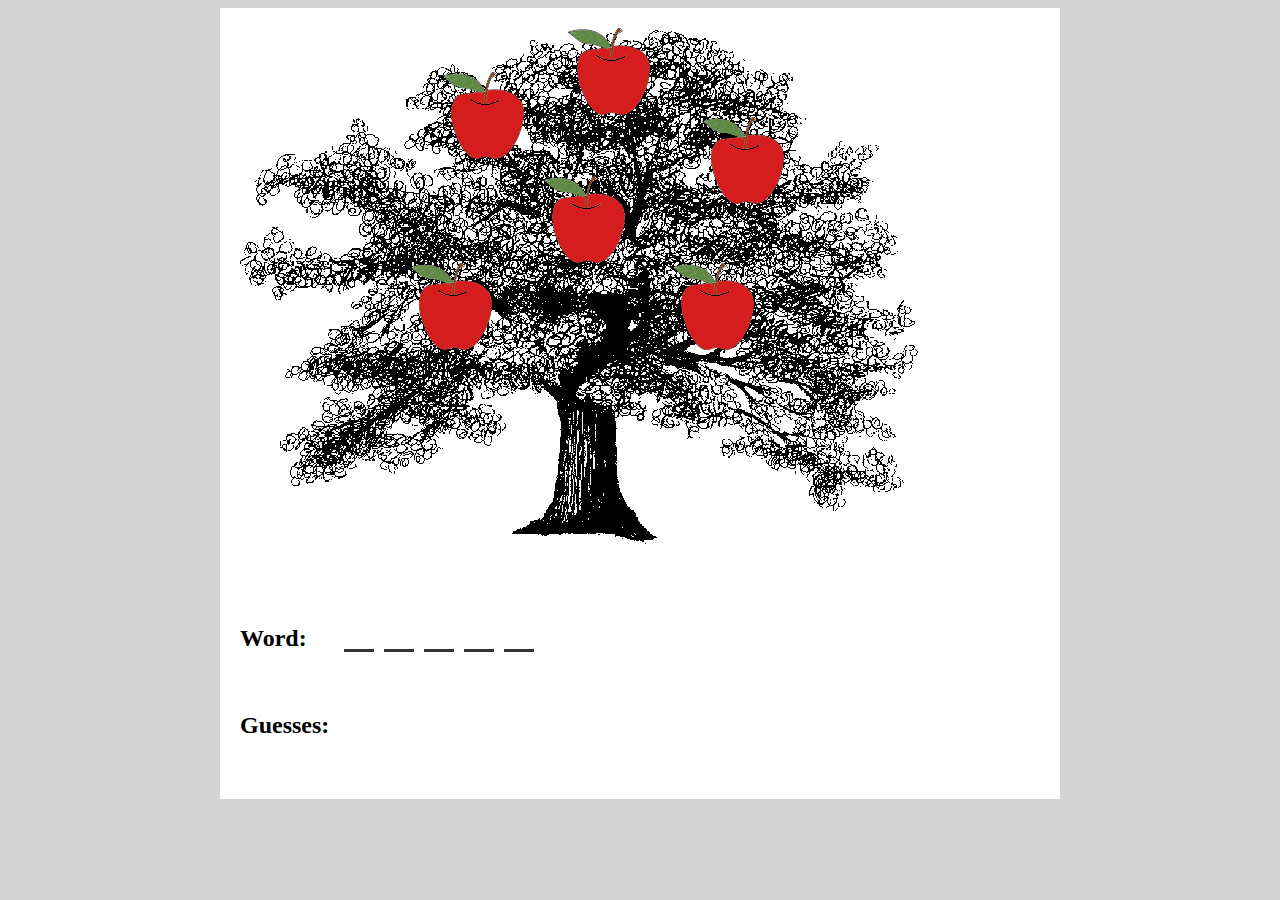
<file: guess_a_word/index.html>
<!DOCTYPE html>
<html lang='en'>
  <head>
    <title>Guess a Word</title>
    <meta charset="utf-8" />
    <link rel='stylesheet' href='stylesheets/game.css' />
    <script src='javascripts/game_logic.js'></script>
    
  </head>
  <body>
    <main>
      <div id='tree'>
       <div id='apples'></div>
      </div>
      <p id='message'></p>
      <p><a id='replay' href='#'>Play another</a></p>

      <div id='spaces'>
        <h2>Word:</h2>
      </div>
  
      <div id='guesses'>
        <h2>Guesses:</h2>
       </div>
    </main>
  </body>
  
</html>
</file>
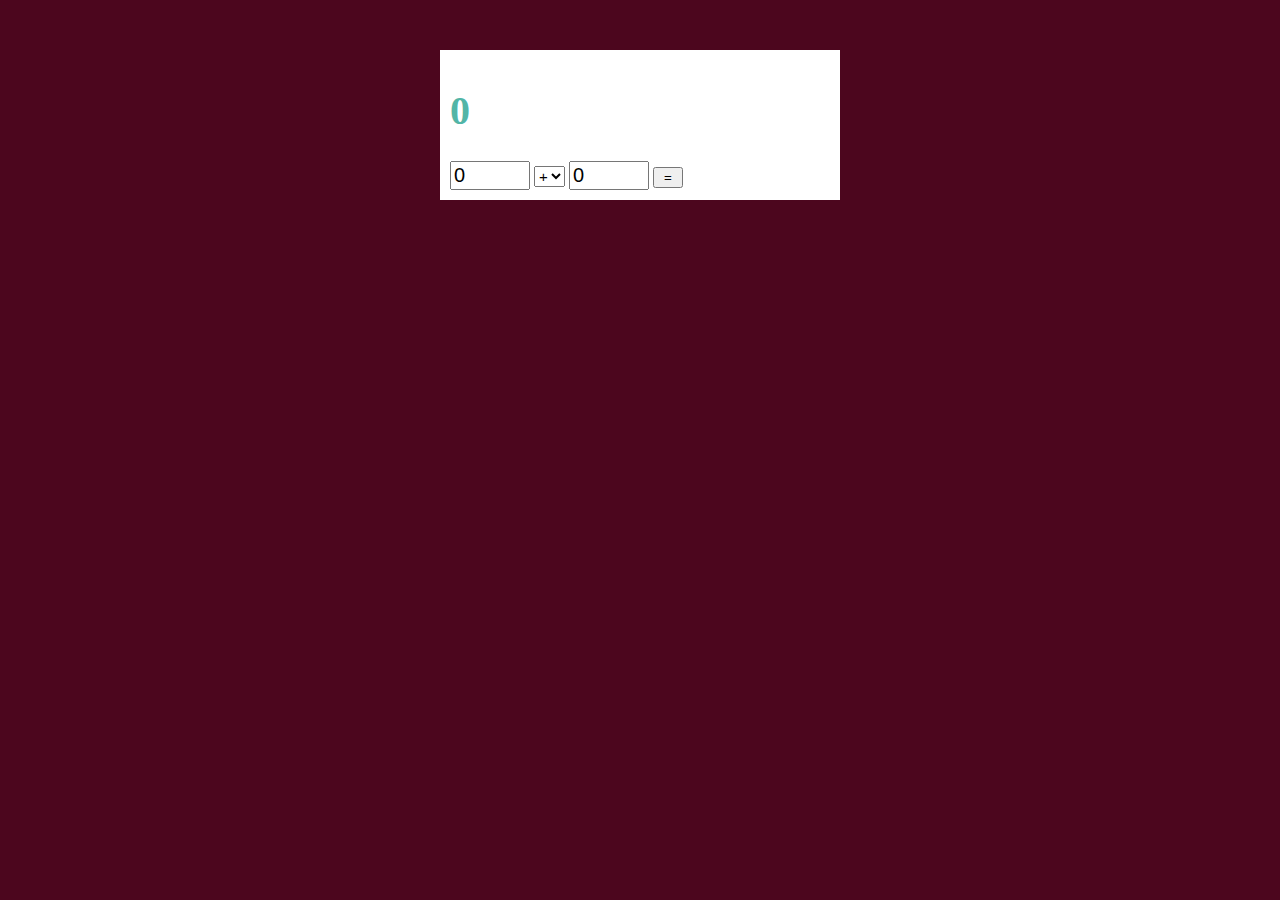
<file: arithmetic_calculator/calculator.html>
<!DOCTYPE html>
<html lang='en'>
  <head>
    <title>Calculator</title>
    <meta charset="utf-8"/>
    <link rel='stylesheet' href='stylesheets/style.css' />
    <script src='javaScripts/calculator.js'></script>
  </head>
  
  <body>
    <main>
      <h1>0</h1>
      <form action='#' method='post'>
        <input id='firstNum' name='firstNum' type="number" value='0'>
        <select name='arithmeticOperation' id='arithmeticOperation'>
          <option value='+'>+</option>
          <option value='-'>-</option>
          <option value='*'>*</option>
          <option value='/'>/</option>
        </select>
        <input id='secondNum' name='secondNum' type='number' value="0">
        <input type="submit" value='='>
      </form>
    </main>
  </body>
</html>
</file>
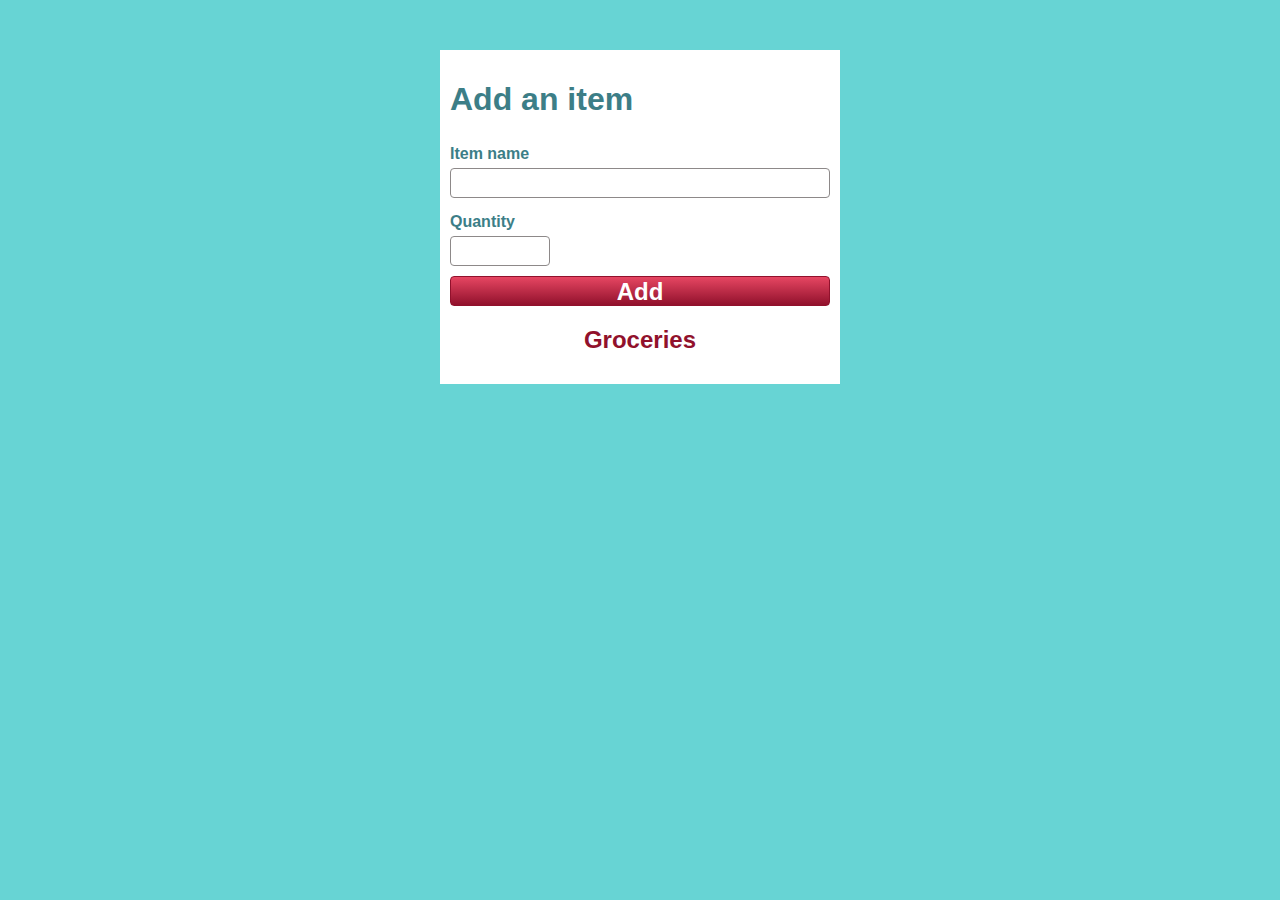
<file: grocery_list/grocery.html>
<!DOCTYPE html>
<html lang='en'>
  <head>
    <meta charset="utf-8"/>
    <title>Grocery List</title>
    <link rel='stylesheet' href='stylesheets/style.css'/>
    <link rel='stylesheet' media='print' href='stylesheets/print.css'/>
    <script src='javascripts/grocery_list.js'></script>
  </head>
  <body>
    <main>
      <h1>Add an item</h1>
      <form action='#' method='post'>
        <label for='item_name'>Item name</label>
        <input id='item_name' name='item_name' type='text' value='' maxlength="30"/>
        <label for='quantity'>Quantity</label>
        <input id='quantity' name='quantity' type='text' value='' maxlength="3"/>
        <input type="submit" value='Add'/>
      </form>
      <h2>Groceries</h2>
      <ul></ul>
    </main>
  </body>
</html>
</file>
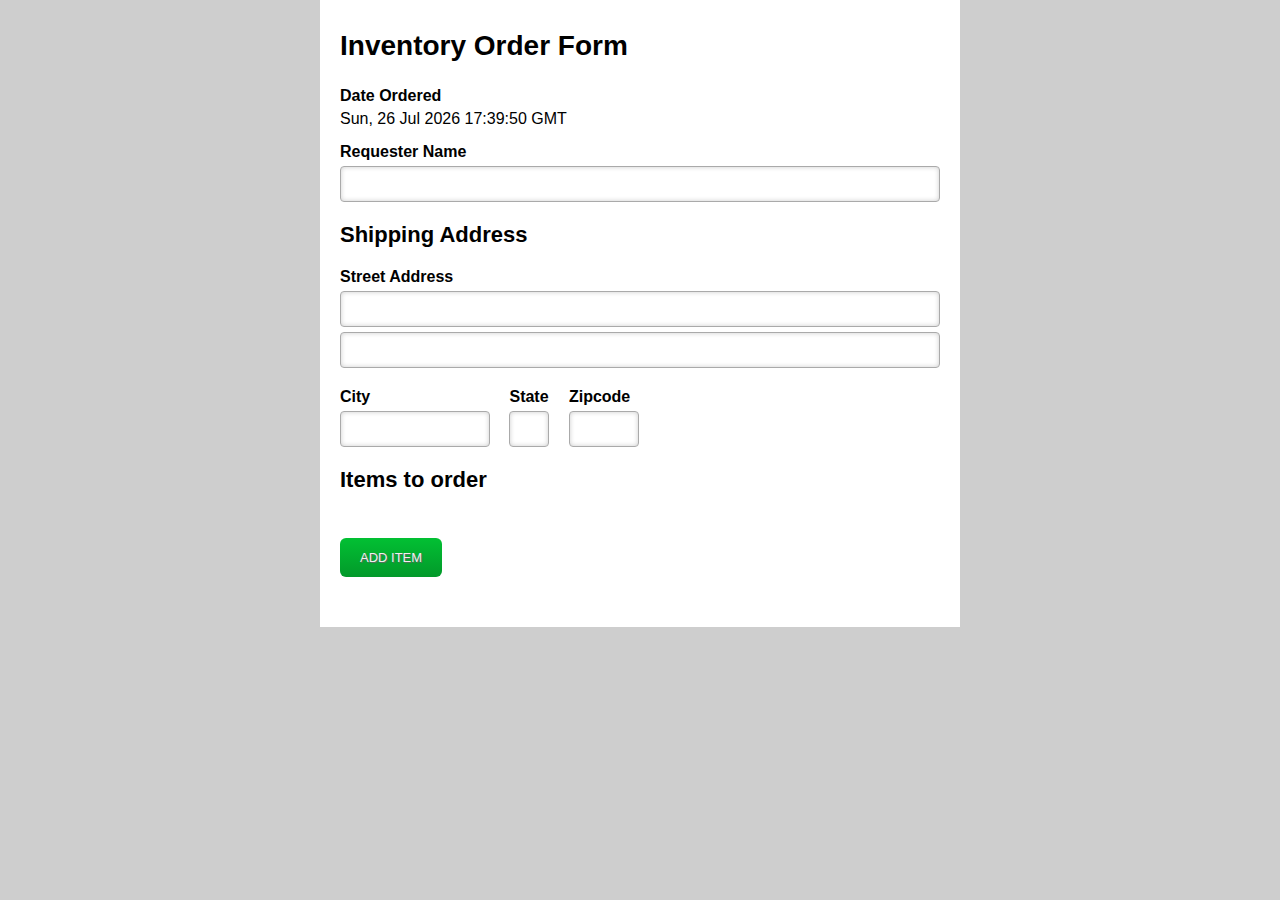
<file: inventory_order/original_index.html>
<!DOCTYPE html>
<html lang="en-US">
  <head>
    <title>Original Inventory Order Form</title>
    <meta charset="UTF-8" />
    <script src="https://ajax.googleapis.com/ajax/libs/jquery/1.11.2/jquery.min.js"></script>
    <script src="javascripts/original_inventory.js"></script>
    <link rel="stylesheet" href="stylesheets/form.css" />
  </head>
  <body>
    <main>
      <form action="" method="post">
        <fieldset>
          <h1>Inventory Order Form</h1>
          <dl>
            <dt>Date Ordered</dt>
            <dd id="order_date"></dd>
            <dt>
              <label for="requester_name">Requester Name</label>
            </dt>
            <dd>
              <input name="requester_name" id="requester_name" type="text" />
            </dd>
          </dl>

          <h2>Shipping Address</h2>
          <dl>
            <dt>
              <label for="address1">Street Address</label>
            </dt>
            <dd>
              <input name="address1" id="address1" type="text" />
              <input name="address2" id="address2" type="text" />
            </dd>
          </dl>
          <dl class="partial">
            <dt>
              <label for="city">City</label>
            </dt>
            <dd>
              <input name="city" id="city" type="text" />
            </dd>
          </dl>
          <dl class="partial">
            <dt>
              <label for="state">State</label>
            </dt>
            <dd>
              <input name="state" id="state" type="text" maxlength="2" />
            </dd>
          </dl>
          <dl class="partial">
            <dt>
              <label for="zip">Zipcode</label>
            </dt>
            <dd>
              <input name="zip" id="zip" type="text" maxlength="5" />
            </dd>
          </dl>

          <h2>Items to order</h2>
          <script type="text/template" id="inventory_item">
            <tr>
              <td>
                <input type="hidden" name="item_id_ID" value="ID" />
                <label for="item_name_ID">Name</label>
                <input name="item_name_ID" type="text" />
              </td>
              <td>
                <label for="item_stock_number_ID">Stock Number</label>
                <input name="item_stock_number_ID" type="text" maxlength="8" />
              </td>
              <td>
                <label for="item_quantity_ID">Quantity</label>
                <input name="item_quantity_ID" type="number" value="1" />
              </td>
              <td>
                <a href="#" class="delete">Delete</a>
              </td>
            </tr>
          </script>

          <table id="inventory">
          </table>

          <button type="button" id="add_item">Add item</button>
<!-- 
          <div class="actions">
            <input type="submit" value="Order inventory" />
          </div> -->
        </fieldset>
      </form>
    </main>
  </body>
</html>
</file>
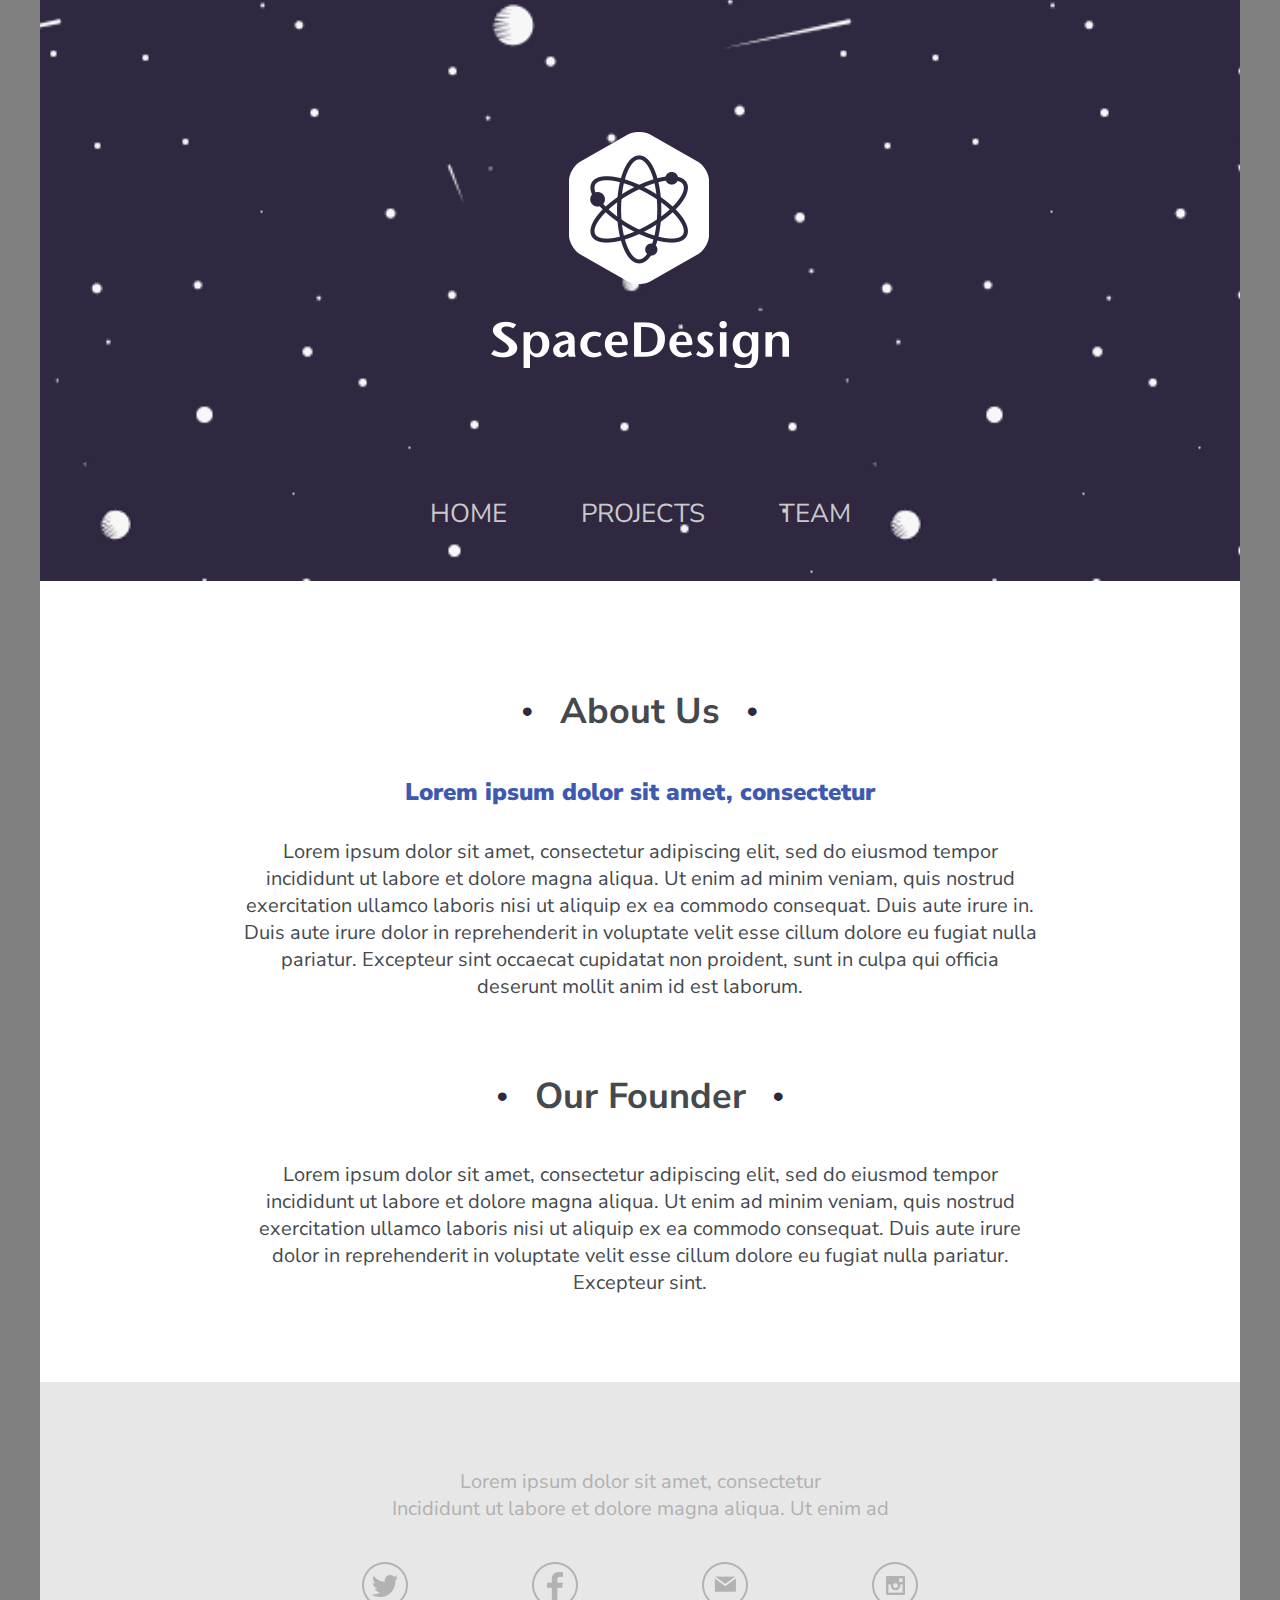
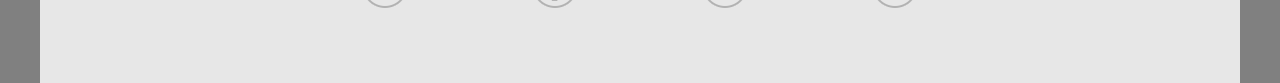
<file: space_design/home.html>
<!DOCTYPE html>
<html lang="en">
  <head>
    <meta charset="utf-8" />
    <title>Space Design | Home</title>
    <link href="https://fonts.googleapis.com/css2?family=Nunito+Sans&display=swap" rel="stylesheet">
    <link rel="stylesheet" href="stylesheets/home.css" />
  </head>

  <body>

    <header>
      <h1>
        <img src="./images/logo.png" alt="space design" />
      </h1>

      <nav>
        <ul>
          <li><a class="current" href="home.html">HOME</a></li>
          <li><a href="projects.html">PROJECTS</a></li>
          <li><a href="team.html">TEAM</a></li>
        </ul>
      </nav>
    </header>

    <main>
      <article>
        <h2>About Us</h2>
        <h3>Lorem ipsum dolor sit amet, consectetur</h3>
        <p>
          Lorem ipsum dolor sit amet, consectetur adipiscing elit, sed do eiusmod tempor incididunt ut labore et dolore magna aliqua. 
          Ut enim ad minim veniam, quis nostrud exercitation ullamco laboris nisi ut aliquip ex ea commodo consequat. Duis aute irure in.
          Duis aute irure dolor in reprehenderit in voluptate velit esse cillum dolore eu fugiat nulla pariatur. Excepteur sint occaecat cupidatat non proident, 
          sunt in culpa qui officia deserunt mollit anim id est laborum.
        </p>
      </article>

      <article>
        <h2>Our Founder</h2>
        <p>
          Lorem ipsum dolor sit amet, consectetur adipiscing elit, sed do eiusmod tempor incididunt ut labore 
          et dolore magna aliqua. Ut enim ad minim veniam, quis nostrud exercitation ullamco laboris 
          nisi ut aliquip ex ea commodo consequat. Duis aute irure dolor in reprehenderit in voluptate velit esse
          cillum dolore eu fugiat nulla pariatur. Excepteur sint.
        </p>
      </article>
    </main>

    <footer>
      <p>Lorem ipsum dolor sit amet, consectetur</p>
      <p>Incididunt ut labore et dolore magna aliqua. Ut enim ad</p>
      <ul>
        <li><a class="tiwtter" target="_blank" href="#"></a></li>
        <li><a class="facebook" target="_blank" href="#"></a></li>
        <li><a class="email" target="_blank" href="#"></a> </li>
        <li><a class="instagram" target="_blank" href="#"></a> </li>
      </ul>
    </footer>
  </body>
</html>
</file>
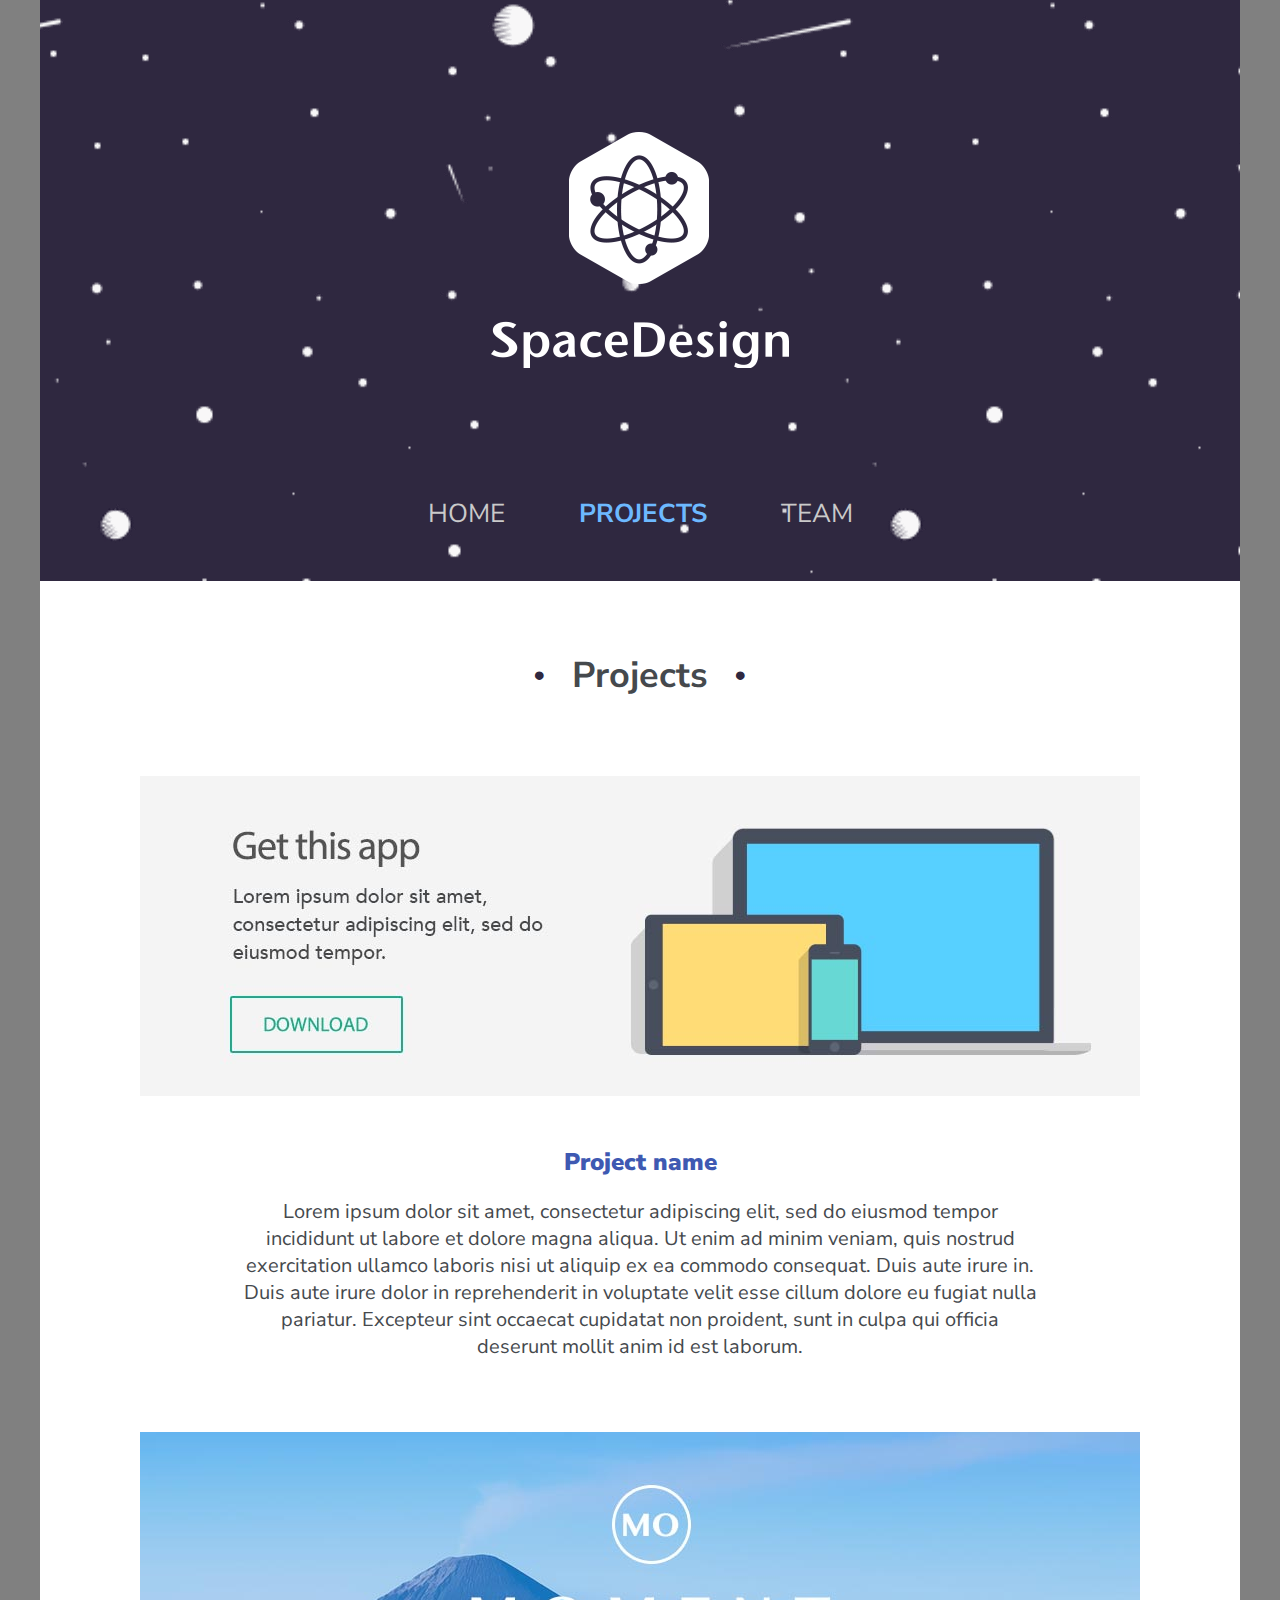
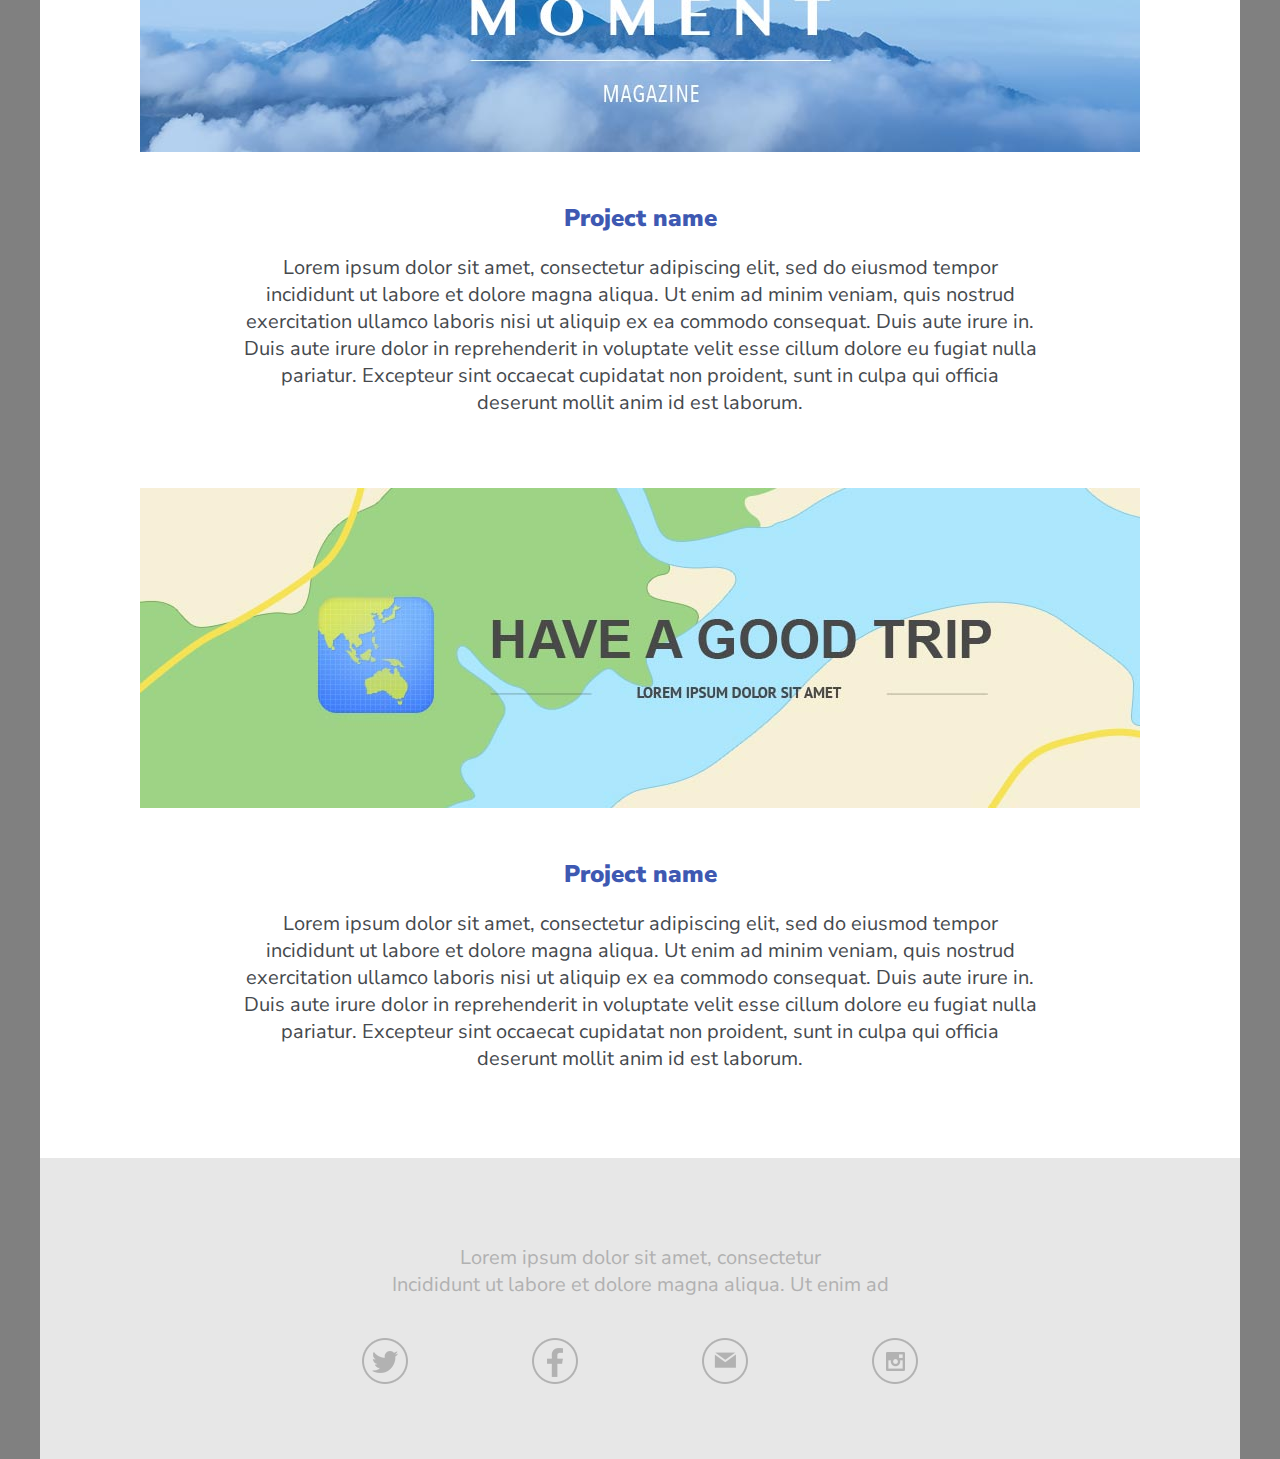
<file: space_design/projects.html>
<!DOCTYPE html>
<html lang="en">
  <head>
    <meta charset="utf-8" />
    <title>Space Design | Projects</title>
    <link href="https://fonts.googleapis.com/css2?family=Nunito+Sans&display=swap" rel="stylesheet">
    <link rel="stylesheet" href="stylesheets/projects.css" />
  </head>

  <body>

    <header>
      <h1>
        <img src="./images/logo.png" alt="space design" />
      </h1>

      <nav>
        <ul>
          <li><a href="home.html"">HOME</a></li>
          <li><a class="active" href="projects.html">PROJECTS</a></li>
          <li><a href="team.html">TEAM</a></li>
        </ul>
      </nav>
    </header>

    <main>
      <h2>Projects</h2>
      <article>
        <figure>
          <img alt="project app" src="./images/img_project_app.jpg" />
        </figure>

        <h3>Project name</h3>
        <p>
          Lorem ipsum dolor sit amet, consectetur adipiscing elit, sed do eiusmod tempor incididunt ut labore et dolore magna aliqua. 
          Ut enim ad minim veniam, quis nostrud exercitation ullamco laboris nisi ut aliquip ex ea commodo consequat. Duis aute irure in.
          Duis aute irure dolor in reprehenderit in voluptate velit esse cillum dolore eu fugiat nulla pariatur. Excepteur sint occaecat cupidatat non proident, 
          sunt in culpa qui officia deserunt mollit anim id est laborum.
        </p>
      </article>
  
      <article>
        <figure>
          <img alt="project moment" src="./images/img_project_moment.jpg" />
        </figure>
        
        <h3>Project name</h3>
        <p>
          Lorem ipsum dolor sit amet, consectetur adipiscing elit, sed do eiusmod tempor incididunt ut labore et dolore magna aliqua. 
          Ut enim ad minim veniam, quis nostrud exercitation ullamco laboris nisi ut aliquip ex ea commodo consequat. Duis aute irure in.
          Duis aute irure dolor in reprehenderit in voluptate velit esse cillum dolore eu fugiat nulla pariatur. Excepteur sint occaecat cupidatat non proident, 
          sunt in culpa qui officia deserunt mollit anim id est laborum.
        </p>
      </article>

      <article>
        <figure>
          <img alt="project trip" src="./images/img_project_map.jpg" />
        </figure>
        
        <h3>Project name</h3>
        <p>
          Lorem ipsum dolor sit amet, consectetur adipiscing elit, sed do eiusmod tempor incididunt ut labore et dolore magna aliqua. 
          Ut enim ad minim veniam, quis nostrud exercitation ullamco laboris nisi ut aliquip ex ea commodo consequat. Duis aute irure in.
          Duis aute irure dolor in reprehenderit in voluptate velit esse cillum dolore eu fugiat nulla pariatur. Excepteur sint occaecat cupidatat non proident, 
          sunt in culpa qui officia deserunt mollit anim id est laborum.
        </p>
      </article>
    </main>

    <footer>
      <p>Lorem ipsum dolor sit amet, consectetur</p>
      <p>Incididunt ut labore et dolore magna aliqua. Ut enim ad</p>
      <ul>
        <li><a class="tiwtter" target="_blank" href="#"></a></li>
        <li><a class="facebook" target="_blank" href="#"></a></li>
        <li><a class="email" target="_blank" href="#"></a> </li>
        <li><a class="instagram" target="_blank" href="#"></a> </li>
      </ul>
    </footer>
  </body>
</html>
</file>
<file: guess_a_word/stylesheets/game.css>
body {
  background-color:lightgray;
}

body.win {
  background-color: cadetblue;
  animation: win 3s;

}

body.lose {
  background-color: salmon;
  animation: lose 3s;

}

@keyframes win {
  0% {
    background-color:lightgray;
  }
  100% {
    background-color: cadetblue;
  }
}

@keyframes lose {
  0% {
    background-color:lightgray;
  }
  100% {
    background-color: salmon;
  }
}

main {
  width: 800px;
  padding: 20px;
  margin: 0 auto;
  background-color:#ffffff;
}

#tree {
  position: relative;
  width: 678px;
  height: 517px;
  background: url("../images/tree.png") 0 0 no-repeat;  
}

#apples {
position: absolute;
left: 170px;
top: 20;
z-index: 1;
width: 374px;
height: 322px;
background: url("../images/apples.png") 0 0 no-repeat;
}

#apples.guess_1 { background-position: 0 -322px;}
#apples.guess_2 { background-position: 0 -644px;}
#apples.guess_3 { background-position: 0 -966px;}
#apples.guess_4 { background-position: 0 -1288px;}
#apples.guess_5 { background-position: 0 -1610px;}
#apples.guess_6 { display: none;}

#spaces,
#guesses {
  padding-bottom: 40px;
}

p {
  padding-bottom: 20px;
  font-size: 20px;
}

p:empty {
  display: none;
}

span {
  display: inline-block;
  width: 30px;
  height: 35px;
  margin-right: 10px;
  font-size: 28px;
  text-transform: uppercase;
  text-align: center;
  vertical-align:bottom;
  border-bottom: 3px solid #333333;
}

h2 {
  display: inline-block;
  width: 100px;
  margin-bottom: 0;
vertical-align: middle;
  
}

#replay {
  display: none;
}

#replay.visible{
  display: inline;
}
</file>
<file: arithmetic_calculator/stylesheets/style.css>
html,
body {
  background-color:#4c061e;
  margin: 0;
  padding: 25px 0;
}

h1 {
  font-size: 40px;
  font-weight: bold;
  color:#52b5a7;
}
main {
  width: 400px;
  padding: 10px;
  background: white;
  margin: 0 auto;
  box-sizing: border-box;
  display: block;
}

input[type='number'] {
  width: 80px;
  font-size: 20px;
  box-sizing: border-box;
}

input[type='submit'] {
  width: 30px;
}

select {
  font-size: 15px;
}

option {
  width: 30px;
  font-size: 15px;
}
</file>
<file: grocery_list/stylesheets/style.css>
html,
body {
  margin: 0;
  padding: 25px 0;
  background: #67d4d4;
  font: normal 16px Helvetica, Arial, sans-serif;
}

main {
  background: white;
  width: 400px;
  box-sizing: border-box;
  padding: 10px;
  display: block;
  margin: 0 auto;
  color: #3c7e87;
}

h2 {
  color: #91112c;
  text-align: center;
  font-weight: bold;
}


label {
  font-weight: bold;
  display: block;
  padding:  5px 0;

}

input {
  border-radius: 4px;
  height: 30px;
  box-sizing: border-box;
  margin-bottom: 10px;

}

input[type='text'] {
  border: 1px solid #8d8989;
  width: 100px;
  font-size: 20px;
}

input#item_name {
  width: 100%;
}



input[type='submit'] {
  border: 1px solid #91112c;
  background: linear-gradient(to bottom, #e64662 0%, #91112c 100%);
  width: 100%;
  font-weight: bold;
  color: white;
  font-size: 24px;
  display: block;
}


ul li {
  list-style-type: disc;
  padding: 10px;
  font: normal 16px Helvetica, Arial, sans-serif;
  color: #3c7e87;
  text-align: left;
}

li + li {
  border-top: 1px solid #ececec;
}
</file>
<file: grocery_list/stylesheets/print.css>
h1,
form {
  display: none;
}
</file>
<file: inventory_order/stylesheets/form.css>
@import url("whitespace-reset.css");

body {
  font: normal 16px Helvetica, Arial, sans-serif;
  background: #cecece;
}

main {
  width: 600px;
  padding: 30px 20px;
  margin: 0 auto;
  background: #ffffff;
}

h1 {
  margin: 0 0 25px 0;
  font-size: 28px;
}

h2 {
  margin: 0 0 20px 0;
  font-size: 22px;
}

dt {
  padding: 0 0 5px 0;
  font-weight: bold;
}

dd {
  padding: 0 0 15px 0;
}

input[type="text"],
input[type="number"] {
  width: 100%;
  height: 36px;
  padding: 3px 5px;
  margin: 0 0 5px 0;
  font: normal 14px Helvetica, Arial, sans-serif;
  color: #222222;
  border: 1px solid #aaaaaa;
  border-radius: 4px;
  -webkit-box-shadow: inset 0 0 5px rgba(0, 0, 0, .2);
  -moz-box-shadow: inset 0 0 5px rgba(0, 0, 0, .2);
  box-shadow: inset 0 0 5px rgba(0, 0, 0, .2);
  -webkit-box-sizing: border-box;
  -moz-box-sizing: border-box;
  box-sizing: border-box;
}

input[type="number"] {
  width: 50px;
}

input[maxlength="2"] {
  width: 40px;
}

input[maxlength="5"] {
  width: 70px;
}

input[maxlength="8"] {
  width: 90px;
}

#city { width: 150px; }

button,
input[type="submit"] {
  padding: 12px 20px;
  margin: 0 0 20px 0;
  font: normal 13px Helvetica, Arial, sans-serif;
  text-transform: uppercase;
  color: #f0f0f0;
  text-shadow: 1px 1px 1px #666666;
  cursor: pointer;
  border: none;
  border-radius: 6px;
  background: linear-gradient(#02c033, #02992a);
}

input[type="submit"] {
  background: linear-gradient(#5b7aed, #4c66c7);
}

table {
  width: 100%;
  margin: 0 0 25px 0;
  border-spacing: 0;
  border-collapse: collapse;
}

dl.partial {
  display: inline-block;
  padding: 0 15px 0 0;
  vertical-align: top;
}
</file>
<file: space_design/stylesheets/home.css>
@import url("whitespace-reset.css");

body {
  
  font: normal 20px "Nunito Sans", sans-serif;
  color: #45494d;
  text-align: center;
  background-color: gray;

}

header, main, footer {
  margin: 0 auto;
  width: 1200px;
}

/* header */

header {
  background-color: #2f2840;
  background-image: url("../images/bg_body.gif");
  background-repeat: repeat ;
}
header h1 {
  padding: 130px 0 120px 0;
}

header ul {
  display: flex;
  justify-content: center;
  padding-bottom: 50px; 
}

header li {
  display: inline-block;
  padding: 0 37px;
}

header  a {
  font-size: 26px;
  text-decoration: none;
  width: 100%;
  color: #cacaca;
  
}

header a.active {
  color : #6db9ff;
  font-weight: bold;
}



/* main */
main {
  background-color: #ffffff;
  padding-top: 70px;
  padding-bottom: 50px;
}

article {
  width: 800px;
  padding: 36px 0;
  margin: 0 auto;
}


h2 {
  font-size: 36px;
  font-weight: bold;
  margin-bottom: 40px;
}

h2::before,
h2::after {
  content: "\2022";
  color:#2f2840;
  font-size: 24px;
  padding: 0 26px;
  vertical-align: 5px;
}

h3 {
  font-size: 24px;
  font-weight: 900;
  color: #3e59b2;
  margin-bottom: 30px;
}


/* footer */

footer {
  padding-top: 86px;
  padding-bottom: 75px;
  background-color: #e7e7e7;
}

footer p {
  color: #b1b1b1;
  padding: 0 322px;
}

footer ul {
  display: flex;
  justify-content: space-between;
  padding: 40px 322px 0 322px;
}

footer li a {
  background:
    transparent
    url("../images/icons_social-media.png")
    0 0 no-repeat;
    height: 46px;
    width: 46px;
    display: block;
}

footer li a.twitter {
  background-position: 0 0px;
}

footer li a.facebook {
  background-position: 0 -46px;
}

footer li a.email {
  background-position: 0 -92px;
}

footer li a.instagram {
  background-position: 0 -138px;
}
</file>
<file: space_design/stylesheets/projects.css>
@import url("whitespace-reset.css");
@import url("home.css");



/* main */
main {
  background-color: #ffffff;
  padding-top: 70px;
  padding-bottom: 50px;
}

article {
  width: 1000px;
  padding: 36px 0;
  margin: 0 auto;
}

h2 {
  font-size: 36px;
  font-weight: bold;
}

h2::before,
h2::after {
  content: "\2022";
  color:#2f2840;
  font-size: 24px;
  padding: 0 26px;
  vertical-align: 5px;
}

h3 {
  font-size: 24px;
  font-weight: 900;
  color: #3e59b2;
  margin-bottom: 20px;
}

article p {
  padding: 0 100px;
}

figure {
  padding-bottom: 50px;
}

figure img {
  display: block;
}
</file>
